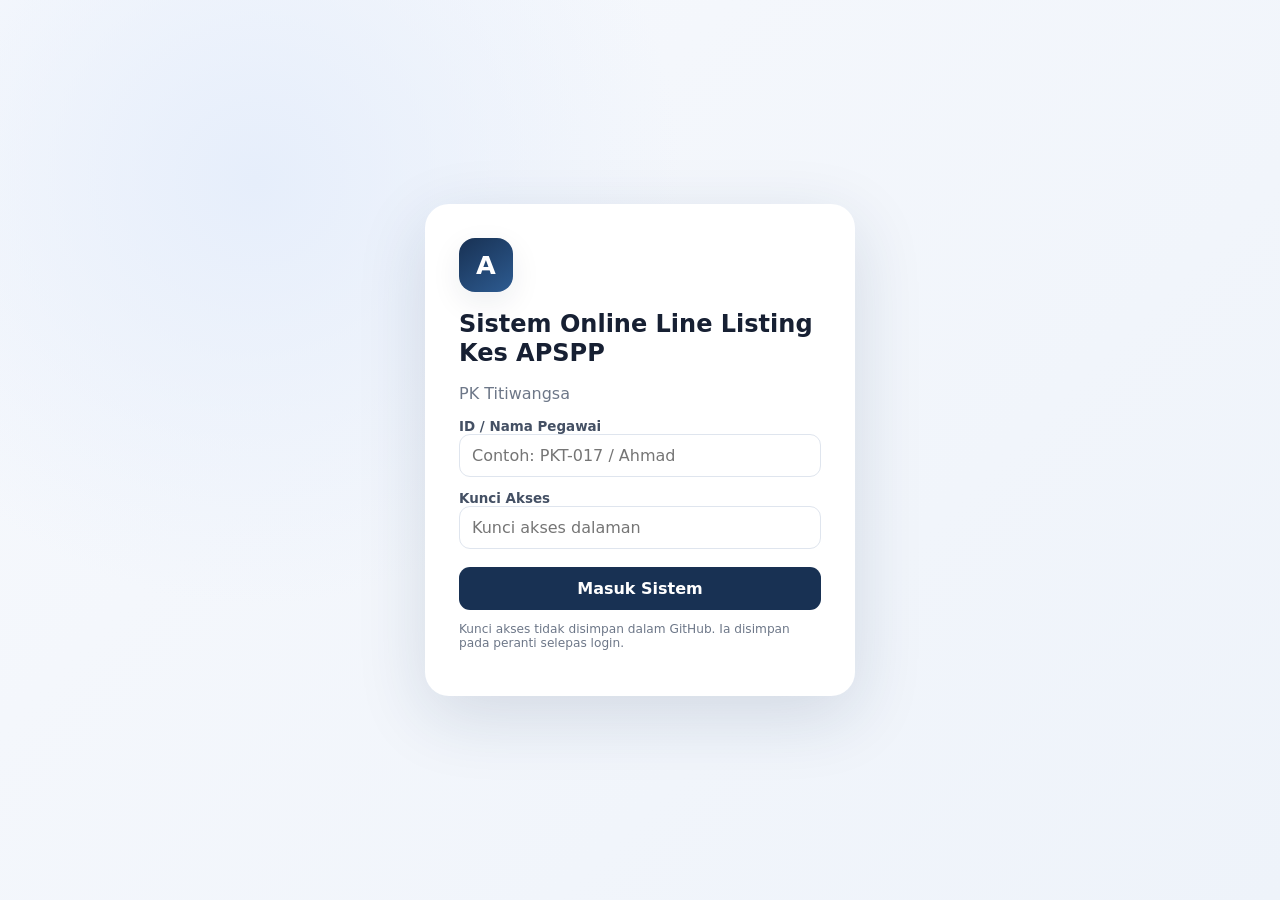
<file: index.html>
<!doctype html>
<html lang="ms">
<head>
  <meta charset="utf-8" />
  <meta name="viewport" content="width=device-width,initial-scale=1,viewport-fit=cover" />
  <meta name="theme-color" content="#183153" />
  <title>APSPP PK Titiwangsa</title>
  <link rel="manifest" href="manifest.webmanifest" />
  <link rel="stylesheet" href="styles.css" />
</head>
<body>
  <div id="toast" class="toast" aria-live="polite"></div>

  <div id="authScreen" class="auth-screen">
    <div class="auth-card">
      <div class="brand-mark">A</div>
      <h1>Sistem Online Line Listing Kes APSPP</h1>
      <p class="muted">PK Titiwangsa</p>
      <div id="demoBadge" class="demo-badge hidden">MOD DEMO — data disimpan pada peranti ini sahaja</div>
      <label>ID / Nama Pegawai</label>
      <input id="loginOfficer" placeholder="Contoh: PKT-017 / Ahmad" autocomplete="name" />
      <label>Kunci Akses</label>
      <input id="loginKey" type="password" placeholder="Kunci akses dalaman" autocomplete="current-password" />
      <button id="loginBtn" class="btn primary wide">Masuk Sistem</button>
      <p class="tiny muted">Kunci akses tidak disimpan dalam GitHub. Ia disimpan pada peranti selepas login.</p>
    </div>
  </div>

  <div id="appShell" class="app-shell hidden">
    <header class="topbar">
      <div>
        <div class="eyebrow">PK TITIWANGSA</div>
        <div class="top-title">Online Line Listing Kes APSPP</div>
      </div>
      <div class="top-actions">
        <span id="syncDot" class="sync-dot"></span>
        <span id="officerName" class="officer-chip"></span><select id="activeRoleSelect" class="role-select" title="Role aktif"></select>
        <button id="logoutBtn" class="icon-btn" title="Keluar">↪</button>
      </div>
    </header>

    <aside class="sidebar">
      <div class="side-brand"><span class="brand-mark small">A</span><div><b>APSPP PKT</b><small>v0.1 MVP</small></div></div>
      <nav>
        <button data-view="dashboard" class="nav-btn active"><span>⌂</span>Dashboard</button>
        <button id="navNewCase" data-view="newcase" class="nav-btn"><span>＋</span>Pemeriksaan Baharu</button>
        <button id="navLarva" data-view="larva" class="nav-btn hidden"><span>⌕</span>Menunggu Pengecaman Larva</button>
        <button data-view="cases" class="nav-btn"><span>▤</span>Senarai Kes</button>
        <button id="navReten" data-view="reten" class="nav-btn"><span>▦</span>Reten Mingguan</button>
        <button data-view="settings" class="nav-btn"><span>⚙</span>Tetapan</button>
      </nav>
    </aside>

    <main class="main">
      <section id="view-dashboard" class="view active">
        <div class="page-head"><div><h2>Dashboard Ketua & Pasukan</h2><p>Perkara yang perlu diberi perhatian hari ini.</p></div><button class="btn ghost" id="refreshBtn">↻ Segar Semula</button></div>
        <div class="kpi-grid">
          <article class="kpi"><span>Kes Aktif</span><strong id="kpiActive">0</strong><small>belum selesai</small></article>
          <article class="kpi warning"><span>Lewat Tindakan</span><strong id="kpiOverdue">0</strong><small>melepasi due date</small></article>
          <article class="kpi"><span>Tindakan Minggu Ini</span><strong id="kpiActions">0</strong><small id="kpiWeek">ME —</small></article>
          <article class="kpi success"><span>Kes Selesai</span><strong id="kpiClosed">0</strong><small>direkodkan</small></article>
        </div>
        <div class="grid-2">
          <article class="panel"><div class="panel-head"><h3>Perlu Perhatian</h3><button class="link-btn" data-view="cases">Lihat semua</button></div><div id="attentionList" class="case-stack"></div></article>
          <article class="panel"><div class="panel-head"><h3>Status Kes</h3></div><div id="statusBars" class="status-bars"></div></article>
        </div>
      </section>

      <section id="view-newcase" class="view">
        <div class="page-head"><div><h2>Pemeriksaan Baharu</h2><p>Isi perkara yang pegawai tahu sekarang sahaja. Maklumat lain ditambah kemudian dalam timeline kes.</p></div></div>
        <form id="newCaseForm" class="panel form-panel">
          <div class="form-section"><h3>1. Lokasi & Klasifikasi</h3><div class="form-grid">
            <label><span>Kategori reten *</span><select name="RETEN_LOCALITY_CATEGORY" required><option value="SATU_KES">Lokaliti satu kes</option><option value="WABAK">Lokaliti Wabak</option><option value="WOLBACHIA">Lokaliti Wolbachia</option></select></label>
            <label><span>Status kawasan</span><select name="AREA_STATUS"><option>BUKAN WABAK</option><option>WABAK TERKAWAL</option><option>WABAK TIDAK TERKAWAL</option><option>HOTSPOT</option><option>TAPAK BINA</option><option>WOLBACHIA</option></select></label>
            <label class="span-2"><span>Alamat / tempat kejadian *</span><textarea name="ADDRESS" required rows="2" placeholder="Alamat penuh premis / lokasi"></textarea></label>
            <label><span>Tempat pembiakan</span><input name="BREEDING_PLACE" placeholder="Contoh: tong air / tayar / bekas plastik" /></label>
            <label><span>Tarikh & masa kesalahan *</span><input name="OFFENCE_DATETIME" type="datetime-local" required /></label>
          </div></div>

          <div class="form-section"><h3>2. OKN / Premis</h3><div class="form-grid">
            <label><span>Nama OKN / premis *</span><input name="OKN_NAME" required /></label>
            <label><span>Jenis dokumen</span><select name="ID_TYPE"><option>Kad Pengenalan</option><option>SSM</option><option>JMB</option><option>ROS</option><option>Passport</option></select></label>
            <label><span>No. dokumen</span><input name="ID_NO" /></label>
            <label><span>Peraturan / kesalahan</span><input name="OFFENCE_RULE" value="13(1)" /></label>
            <label><span>No. Notis</span><input name="NOTICE_NO" placeholder="Contoh: A 3765" /></label>
          </div></div>

          <div class="form-section"><h3>3. Pembiakan & Tindakan Awal</h3><div class="form-grid">
            <label><span>Keputusan awal *</span><select name="BREEDING_FOUND" required><option value="YES">Pembiakan dijumpai</option><option value="NO">Tiada pembiakan</option></select></label>
            <label><span>Boleh dikompaun?</span><select name="COMPOUNDABLE"><option value="">Belum ditentukan</option><option value="YES">Ya</option><option value="NO">Tidak</option></select></label>
            <label><span>Jenis larva (jika diketahui)</span><select name="LARVA_TYPE"><option value="">Menunggu keputusan</option><option>Aedes aegypti</option><option>Aedes albopictus</option><option>Aedes aegypti dan Aedes albopictus</option><option>Culex sp.</option></select></label>
            <label><span>Bilangan larva</span><input name="LARVA_COUNT" type="number" min="0" /></label>
            <label><span>Tarikh Notis Sek. 6</span><input name="NOTICE_DATE" type="date" /></label>
            <label><span>Next action</span><input name="NEXT_ACTION" value="Tunggu keputusan larva / buka IP" /></label>
            <label><span>Due date</span><input name="NEXT_DUE_DATE" type="date" /></label>
            <label class="span-2"><span>Catatan</span><textarea name="NOTES" rows="2"></textarea></label>
          </div></div>
          <div class="form-actions"><button type="button" class="btn ghost" data-view="dashboard">Batal</button><button class="btn primary" type="submit">Simpan Kes Baharu</button></div>
        </form>
      </section>


      <section id="view-larva" class="view">
        <div class="page-head"><div><h2>Menunggu Pengecaman Larva</h2><p>Queue semua kes yang menunggu keputusan larva. Kes yang anda pegang sebagai RO akan disembunyikan secara automatik.</p></div><button id="refreshLarvaBtn" class="btn ghost">↻ Segar Semula</button></div>
        <div class="panel"><div id="larvaList" class="case-table"></div></div>
      </section>

      <section id="view-cases" class="view">
        <div class="page-head"><div><h2>Senarai Kes</h2><p>Cari dengan CASE_ID, notis, nama, IC/SSM, alamat atau no. IP.</p></div></div>
        <div class="panel">
          <div class="toolbar"><input id="caseSearch" class="search" placeholder="Cari kes..." /><select id="statusFilter"><option value="">Semua status</option><option>BARU</option><option>MENUNGGU KEPUTUSAN LARVA</option><option>PERLU BUKA KERTAS SIASATAN</option><option>DI UNIT VEKTOR</option><option>DI UIPD</option><option>DI JKN</option><option>TINDAKAN KOMPAUN</option><option>TINDAKAN MAHKAMAH</option><option>SELESAI</option></select><button id="searchBtn" class="btn ghost">Cari</button></div>
          <div id="caseList" class="case-table"></div>
        </div>
      </section>

      <section id="view-case-detail" class="view">
        <div class="page-head"><div><button class="link-btn" data-view="cases">← Senarai Kes</button><h2 id="detailCaseId">Kes</h2><p id="detailSubtitle"></p></div><button id="openActionBtn" class="btn primary">+ Tambah Tindakan</button></div>
        <div class="grid-2 detail-grid"><article class="panel" id="caseSummary"></article><article class="panel"><div class="panel-head"><h3>Timeline Kes</h3></div><div id="timeline" class="timeline"></div></article></div>

        <div id="caseRolePanel" class="panel hidden">
          <div class="panel-head"><div><h3>Pelantikan Peranan Kes</h3><p class="tiny muted">Superadmin/Penyelia: lantik RO, ARO atau IO. Sistem akan semak konflik RO ↔ pengecam larva.</p></div></div>
          <div id="caseAssignments" class="assignment-list"></div>
          <div class="assignment-form">
            <label><span>Pegawai</span><select id="assignOfficer"></select></label>
            <label><span>Peranan kes</span><select id="assignRole"><option value="RO">RO</option><option value="ARO">ARO</option><option value="IO">IO / Pegawai Penyiasat</option></select></label>
            <button id="assignRoleBtn" type="button" class="btn primary">Lantik / Tukar</button>
          </div>
        </div>
        <form id="actionForm" class="panel form-panel hidden">
          <div class="panel-head"><h3>Tambah Tindakan</h3><button type="button" id="closeActionBtn" class="icon-btn">×</button></div>
          <div id="actionHelp" class="action-help">Pilih jenis tindakan. Medan yang perlu sahaja akan dipaparkan.</div>
          <div class="form-grid">
            <label><span>Jenis tindakan *</span><select name="ACTION_TYPE" id="actionType" required></select></label>
            <label><span>Tarikh tindakan *</span><input name="ACTION_DATE" type="date" required /></label>
            <label id="actionOutcomeWrap" class="hidden"><span id="actionOutcomeLabel">Keputusan *</span><select name="OUTCOME" id="actionOutcome"></select></label>
            <label id="actionRefWrap"><span id="actionRefLabel">No. rujukan</span><input name="REF_NO" id="actionRef" /></label>
            <label id="actionAmountWrap" class="hidden"><span id="actionAmountLabel">Amaun RM</span><input name="AMOUNT" id="actionAmount" type="number" min="0" step="0.01" /></label>
            <label id="actionNextWrap"><span id="actionNextLabel">Tindakan seterusnya</span><input name="NEXT_ACTION" id="actionNext" /></label>
            <label id="actionDueWrap"><span id="actionDueLabel">Tarikh sasaran</span><input name="DUE_DATE" id="actionDue" type="date" /></label>
            <label class="span-2"><span id="actionNotesLabel">Catatan (jika perlu)</span><textarea name="NOTES" id="actionNotes" rows="3"></textarea></label>
          </div>
          <div class="form-actions"><button class="btn primary">Simpan Tindakan</button></div>
        </form>
      </section>

      <section id="view-reten" class="view">
        <div class="page-head"><div><h2>Reten Mingguan APSPP</h2><p>Angka dikira daripada ACTION_LOG. Tiada key-in reten secara manual.</p></div></div>
        <div class="panel reten-controls"><label>Tahun <input id="retenYear" type="number" value="2026" /></label><label>Minggu Epid <select id="retenWeek"></select></label><button id="previewRetenBtn" class="btn ghost">Kira Preview</button><button id="generateRetenBtn" class="btn primary">Jana Excel Negeri</button></div>
        <div id="retenResult" class="panel hidden"></div>
        <div class="panel"><div class="panel-head"><h3>Preview 46 Indikator</h3><span id="retenRange" class="muted"></span></div><div id="retenPreview" class="reten-table"></div></div>
      </section>

      <section id="view-settings" class="view">
        <div class="page-head"><div><h2>Tetapan</h2><p>Konfigurasi peranti ini sahaja.</p></div></div>
        <div class="panel form-panel"><div class="form-grid"><label class="span-2"><span>Apps Script API URL</span><input id="apiUrlView" readonly /></label><label><span>Pegawai semasa</span><input id="officerView" readonly /></label><label><span>Role aktif</span><input id="roleView" readonly /></label><label><span>Mod</span><input id="modeView" readonly /></label></div><div class="form-actions"><button id="clearLocalBtn" class="btn danger" type="button">Kosongkan data demo/peranti</button></div></div>
      </section>
    </main>

    <nav class="bottom-nav">
      <button data-view="dashboard" class="active"><span>⌂</span><small>Utama</small></button>
      <button id="bottomNewCase" data-view="newcase"><span>＋</span><small>Baharu</small></button>
      <button data-view="cases"><span>▤</span><small>Kes</small></button>
      <button id="bottomReten" data-view="reten"><span>▦</span><small>Reten</small></button>
    </nav>
  </div>

  <script src="config.js"></script>
  <script src="app.js"></script>
</body>
</html>
</file>
<file: styles.css>
:root{--navy:#183153;--navy2:#24476f;--ink:#172033;--muted:#6d7788;--bg:#f4f7fb;--panel:#fff;--line:#dfe5ee;--accent:#2f6fed;--warn:#b86a00;--warnbg:#fff4df;--ok:#147a50;--okbg:#eaf8f2;--danger:#b42318;--dangerbg:#fff0ef;--shadow:0 10px 30px rgba(21,38,63,.08);--radius:18px}*{box-sizing:border-box}html,body{margin:0;min-height:100%;font-family:Inter,ui-sans-serif,system-ui,-apple-system,"Segoe UI",sans-serif;color:var(--ink);background:var(--bg)}button,input,select,textarea{font:inherit}.hidden{display:none!important}.muted{color:var(--muted)}.tiny{font-size:.76rem}.eyebrow{font-size:.7rem;font-weight:800;letter-spacing:.13em;color:#aebcd0}.brand-mark{width:54px;height:54px;border-radius:16px;display:grid;place-items:center;background:linear-gradient(145deg,var(--navy),#2d5b91);color:#fff;font-weight:900;font-size:1.6rem;box-shadow:var(--shadow)}.brand-mark.small{width:38px;height:38px;border-radius:12px;font-size:1.05rem}.auth-screen{min-height:100vh;display:grid;place-items:center;padding:24px;background:radial-gradient(circle at 20% 20%,#e6eefb,transparent 34%),linear-gradient(135deg,#f7f9fd,#eef3fa)}.auth-card{width:min(430px,100%);background:#fff;padding:34px;border-radius:24px;box-shadow:0 20px 70px rgba(24,49,83,.14)}.auth-card h1{font-size:1.5rem;line-height:1.2;margin:18px 0 4px}.auth-card label,.form-grid label,.reten-controls label{display:flex;flex-direction:column;gap:7px;font-size:.84rem;font-weight:700;color:#445064;margin-top:14px}.auth-card input,.form-grid input,.form-grid select,.form-grid textarea,.toolbar input,.toolbar select,.reten-controls input,.reten-controls select{width:100%;border:1px solid var(--line);border-radius:11px;padding:11px 12px;background:#fff;color:var(--ink);outline:none;transition:.18s}.auth-card input:focus,.form-grid input:focus,.form-grid select:focus,.form-grid textarea:focus,.toolbar input:focus,.toolbar select:focus,.reten-controls input:focus,.reten-controls select:focus{border-color:#8aade8;box-shadow:0 0 0 3px #eaf1ff}.demo-badge{margin:14px 0;padding:9px 11px;border-radius:10px;background:var(--warnbg);color:var(--warn);font-size:.78rem;font-weight:800}.btn{border:0;border-radius:11px;padding:10px 15px;font-weight:800;cursor:pointer;transition:.18s}.btn:hover{transform:translateY(-1px)}.btn.primary{background:var(--navy);color:#fff}.btn.ghost{background:#eef2f7;color:#344054}.btn.danger{background:var(--dangerbg);color:var(--danger)}.btn.wide{width:100%;margin-top:18px;padding:12px}.icon-btn{border:0;background:#edf2f7;color:#43506a;width:36px;height:36px;border-radius:10px;cursor:pointer;font-size:1.1rem}.link-btn{border:0;background:transparent;color:var(--accent);font-weight:800;cursor:pointer;padding:0}.app-shell{min-height:100vh}.topbar{position:fixed;z-index:20;left:250px;right:0;top:0;height:72px;background:rgba(255,255,255,.92);backdrop-filter:blur(12px);border-bottom:1px solid var(--line);display:flex;align-items:center;justify-content:space-between;padding:0 24px}.top-title{font-weight:800}.top-actions{display:flex;align-items:center;gap:10px}.officer-chip{font-size:.8rem;font-weight:800;color:#43506a;background:#eef2f7;padding:8px 10px;border-radius:999px}.sync-dot{width:10px;height:10px;border-radius:50%;background:#38a169;box-shadow:0 0 0 4px #e8f7ef}.sync-dot.offline{background:#d97706;box-shadow:0 0 0 4px #fff3dd}.sidebar{position:fixed;z-index:30;left:0;top:0;bottom:0;width:250px;background:var(--navy);color:#fff;padding:20px 14px}.side-brand{display:flex;align-items:center;gap:11px;padding:3px 7px 24px}.side-brand small{display:block;color:#9eb0c8;margin-top:2px}.sidebar nav{display:grid;gap:7px}.nav-btn{border:0;background:transparent;color:#cad5e3;padding:12px 13px;border-radius:11px;text-align:left;font-weight:700;cursor:pointer;display:flex;gap:11px;align-items:center}.nav-btn:hover,.nav-btn.active{background:rgba(255,255,255,.11);color:#fff}.nav-btn span{font-size:1.1rem}.main{margin-left:250px;padding:100px 24px 38px;max-width:1500px}.view{display:none}.view.active{display:block}.page-head{display:flex;justify-content:space-between;gap:18px;align-items:flex-start;margin-bottom:20px}.page-head h2{margin:0 0 4px;font-size:1.55rem}.page-head p{margin:0;color:var(--muted)}.kpi-grid{display:grid;grid-template-columns:repeat(4,1fr);gap:16px;margin-bottom:18px}.kpi{background:#fff;border:1px solid var(--line);border-radius:var(--radius);padding:18px;box-shadow:var(--shadow)}.kpi span{font-size:.82rem;color:var(--muted);font-weight:700}.kpi strong{font-size:2rem;display:block;margin:8px 0 2px}.kpi small{color:var(--muted)}.kpi.warning{background:linear-gradient(145deg,#fff,#fff8eb);border-color:#f3d7a6}.kpi.warning strong{color:var(--warn)}.kpi.success{background:linear-gradient(145deg,#fff,#edf9f4);border-color:#cce9dd}.kpi.success strong{color:var(--ok)}.grid-2{display:grid;grid-template-columns:1.15fr .85fr;gap:18px}.panel{background:var(--panel);border:1px solid var(--line);border-radius:var(--radius);padding:18px;box-shadow:var(--shadow);margin-bottom:18px}.panel-head{display:flex;align-items:center;justify-content:space-between;gap:12px;margin-bottom:12px}.panel-head h3{margin:0;font-size:1rem}.case-stack{display:grid;gap:10px}.case-card{border:1px solid var(--line);border-radius:13px;padding:13px;display:flex;justify-content:space-between;gap:12px;align-items:center;cursor:pointer;background:#fff}.case-card:hover{border-color:#bfcce0}.case-card h4{margin:0 0 4px;font-size:.95rem}.case-card p{margin:0;color:var(--muted);font-size:.8rem}.badge{display:inline-flex;align-items:center;padding:5px 8px;border-radius:999px;font-size:.7rem;font-weight:800;background:#eef2f7;color:#46536a}.badge.warn{background:var(--warnbg);color:var(--warn)}.badge.ok{background:var(--okbg);color:var(--ok)}.status-bars{display:grid;gap:11px}.status-row{display:grid;grid-template-columns:minmax(120px,1fr) 2fr 40px;align-items:center;gap:8px;font-size:.8rem}.bar{height:9px;background:#edf1f6;border-radius:99px;overflow:hidden}.bar i{display:block;height:100%;background:linear-gradient(90deg,#466f9e,#183153);border-radius:99px}.form-panel{padding:0}.form-section{padding:18px;border-bottom:1px solid var(--line)}.form-section h3{margin:0 0 4px;font-size:1rem}.form-grid{display:grid;grid-template-columns:repeat(2,minmax(0,1fr));gap:13px 16px}.form-grid label{margin-top:8px}.form-grid label span{font-size:.78rem}.form-grid .span-2{grid-column:span 2}.form-actions{display:flex;justify-content:flex-end;gap:10px;padding:16px 18px}.toolbar{display:grid;grid-template-columns:1fr 230px auto;gap:10px;margin-bottom:14px}.case-table{display:grid;gap:8px}.case-row{display:grid;grid-template-columns:1.1fr 1.2fr .8fr .8fr auto;gap:10px;align-items:center;border:1px solid var(--line);border-radius:12px;padding:12px;cursor:pointer}.case-row:hover{background:#f9fbfd}.case-row strong{font-size:.82rem}.case-row small{color:var(--muted);display:block;margin-top:3px}.detail-grid{grid-template-columns:.8fr 1.2fr}.summary-list{display:grid;grid-template-columns:140px 1fr;gap:9px 12px;font-size:.85rem}.summary-list dt{color:var(--muted)}.summary-list dd{margin:0;font-weight:650;overflow-wrap:anywhere}.timeline{position:relative;padding-left:18px}.timeline:before{content:"";position:absolute;left:5px;top:8px;bottom:8px;width:2px;background:#dbe3ef}.timeline-item{position:relative;padding:0 0 18px 15px}.timeline-item:before{content:"";position:absolute;left:-17px;top:4px;width:10px;height:10px;border-radius:50%;background:var(--navy);box-shadow:0 0 0 4px #e9eef5}.timeline-item h4{margin:0 0 3px;font-size:.88rem}.timeline-item p{margin:3px 0;color:var(--muted);font-size:.8rem}.timeline-item .amount{color:var(--ok);font-weight:800}.reten-controls{display:flex;align-items:flex-end;gap:12px;flex-wrap:wrap}.reten-controls label{margin:0;min-width:140px}.reten-table{overflow:auto}.reten-row{display:grid;grid-template-columns:48px minmax(280px,1fr) 120px;gap:8px;border-bottom:1px solid #edf1f5;padding:9px 6px;align-items:center;font-size:.82rem}.reten-row.head{background:#eef4fb;font-weight:800;position:sticky;top:0}.reten-row .num{text-align:right;font-weight:800}.reten-detail{font-size:.72rem;color:var(--muted);margin-top:3px}.result-success{background:var(--okbg);border:1px solid #bfe5d4;border-radius:13px;padding:14px}.result-success a{color:var(--ok);font-weight:800}.toast{position:fixed;z-index:100;right:18px;bottom:18px;max-width:380px;background:#172033;color:#fff;padding:12px 14px;border-radius:12px;box-shadow:var(--shadow);opacity:0;transform:translateY(10px);pointer-events:none;transition:.2s}.toast.show{opacity:1;transform:none}.toast.error{background:#7a271a}.bottom-nav{display:none}@media(max-width:980px){.sidebar{display:none}.topbar{left:0}.main{margin-left:0;padding:92px 14px 86px}.kpi-grid{grid-template-columns:repeat(2,1fr)}.grid-2,.detail-grid{grid-template-columns:1fr}.bottom-nav{display:grid;position:fixed;z-index:50;left:0;right:0;bottom:0;grid-template-columns:repeat(4,1fr);background:#fff;border-top:1px solid var(--line);padding:6px max(6px,env(safe-area-inset-right)) calc(6px + env(safe-area-inset-bottom)) max(6px,env(safe-area-inset-left));box-shadow:0 -8px 30px rgba(23,32,51,.08)}.bottom-nav button{border:0;background:transparent;color:#6d7788;padding:5px;display:grid;place-items:center;gap:1px}.bottom-nav button.active{color:var(--navy);font-weight:800}.bottom-nav span{font-size:1.25rem}.bottom-nav small{font-size:.66rem}.top-title{font-size:.9rem}.officer-chip{display:none}}@media(max-width:680px){.page-head{align-items:stretch;flex-direction:column}.kpi-grid{gap:10px}.kpi{padding:14px}.kpi strong{font-size:1.6rem}.form-grid{grid-template-columns:1fr}.form-grid .span-2{grid-column:span 1}.toolbar{grid-template-columns:1fr}.case-row{grid-template-columns:1fr auto}.case-row .hide-mobile{display:none}.topbar{height:66px;padding:0 14px}.main{padding-top:84px}.panel{border-radius:15px;padding:14px}.form-panel{padding:0}.reten-row{grid-template-columns:40px minmax(230px,1fr) 90px}.summary-list{grid-template-columns:110px 1fr}.auth-card{padding:26px}}

.action-help{margin:0 18px 4px;padding:12px 14px;border-radius:12px;background:#eef4fb;color:#314765;font-size:.82rem;font-weight:650;line-height:1.45}.action-help strong{color:var(--navy)}

.role-select{border:1px solid var(--line);background:#fff;color:var(--ink);border-radius:10px;padding:7px 9px;font-weight:750;max-width:230px}.assignment-form{display:grid;grid-template-columns:1fr 1fr auto;gap:12px;align-items:end}.assignment-form label{display:flex;flex-direction:column;gap:6px;font-size:.8rem;font-weight:750;color:#445064}.assignment-form select{border:1px solid var(--line);border-radius:10px;padding:10px;background:#fff}.assignment-list{display:flex;flex-wrap:wrap;gap:8px;margin-bottom:14px}.assignment-pill{padding:7px 10px;border-radius:999px;background:#eef4fb;color:#314765;font-size:.78rem;font-weight:750}.role-banner{margin:0 0 14px;padding:10px 12px;border-radius:12px;background:#eef4fb;color:#314765;font-size:.82rem}.role-banner b{color:var(--navy)}
@media(max-width:980px){.role-select{max-width:150px;font-size:.75rem}.assignment-form{grid-template-columns:1fr}}
</file>
